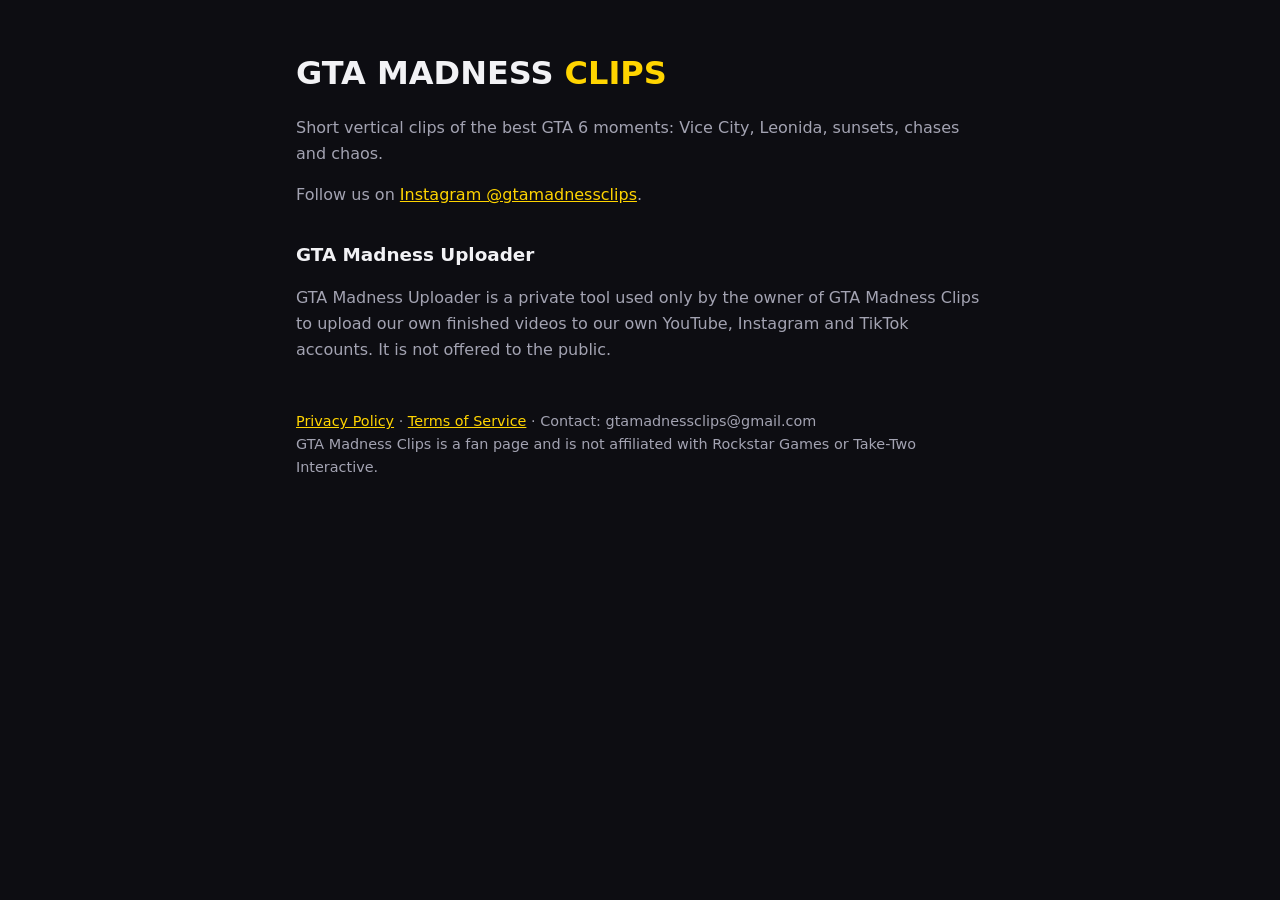
<file: index.html>
<!doctype html><html lang="en"><head><meta charset="utf-8"><meta name="viewport" content="width=device-width,initial-scale=1">
<title>GTA Madness Clips</title><link rel="stylesheet" href="style.css"></head><body><main>
<h1>GTA MADNESS <span>CLIPS</span></h1>
<p>Short vertical clips of the best GTA 6 moments: Vice City, Leonida, sunsets, chases and chaos.</p>
<p>Follow us on <a href="https://www.instagram.com/gtamadnessclips/">Instagram @gtamadnessclips</a>.</p>
<h2>GTA Madness Uploader</h2>
<p>GTA Madness Uploader is a private tool used only by the owner of GTA Madness Clips to upload our own finished videos to our own YouTube, Instagram and TikTok accounts. It is not offered to the public.</p>
<footer><a href="privacy.html">Privacy Policy</a> · <a href="terms.html">Terms of Service</a> · Contact: gtamadnessclips@gmail.com<br>
GTA Madness Clips is a fan page and is not affiliated with Rockstar Games or Take-Two Interactive.</footer>
</main></body></html>
</file>
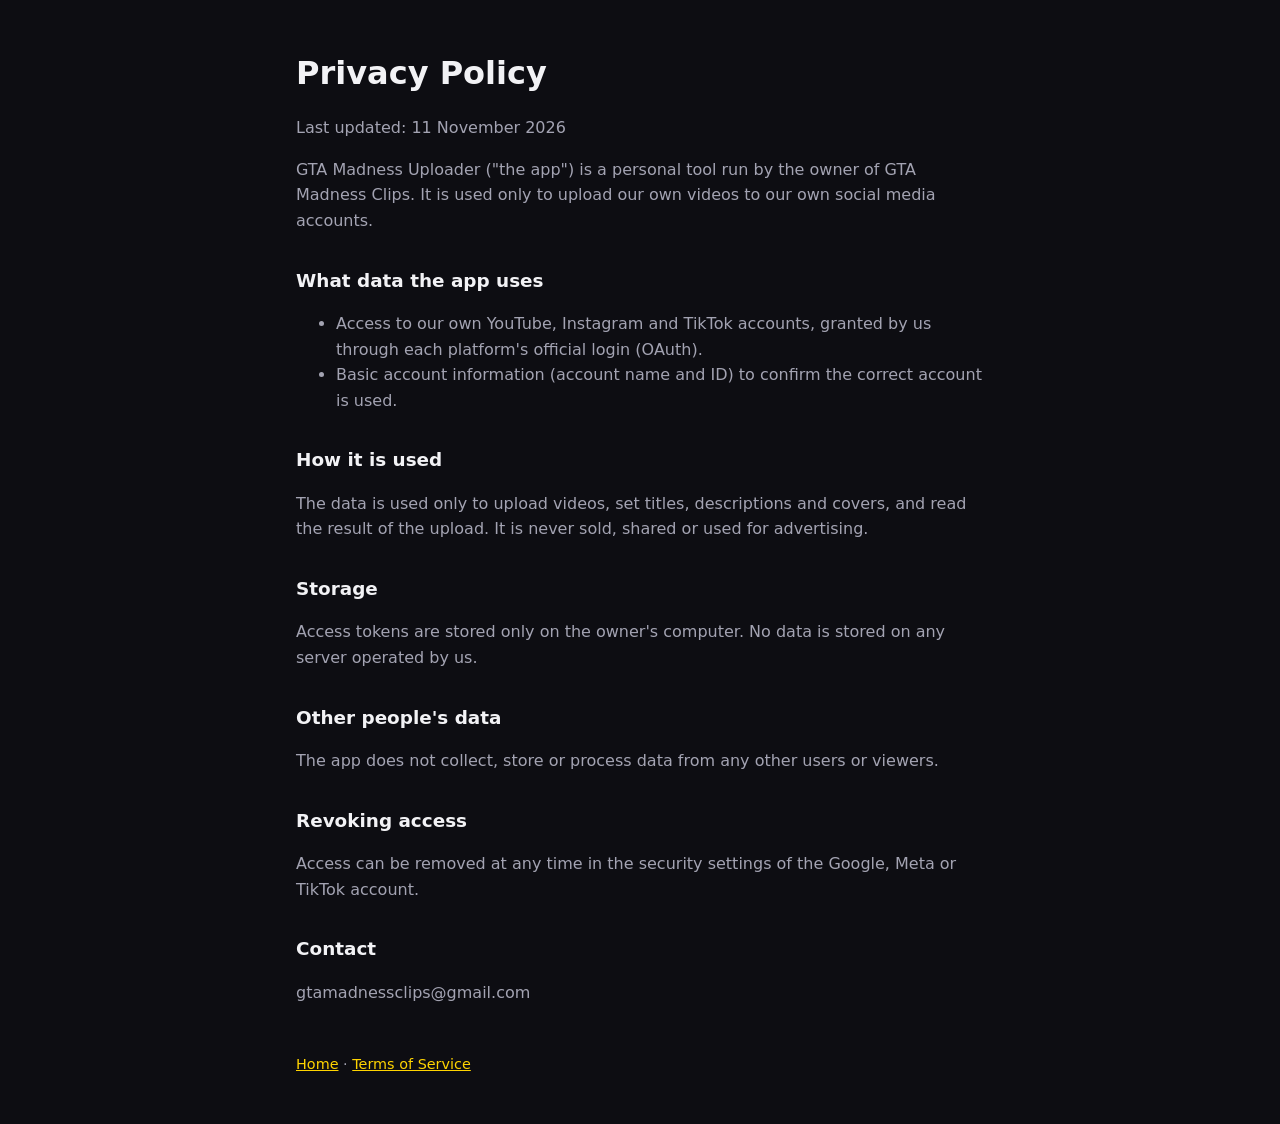
<file: privacy.html>
<!doctype html><html lang="en"><head><meta charset="utf-8"><meta name="viewport" content="width=device-width,initial-scale=1">
<title>Privacy Policy</title><link rel="stylesheet" href="style.css"></head><body><main>
<h1>Privacy Policy</h1><p>Last updated: 11 November 2026</p>
<p>GTA Madness Uploader ("the app") is a personal tool run by the owner of GTA Madness Clips. It is used only to upload our own videos to our own social media accounts.</p>
<h2>What data the app uses</h2>
<ul><li>Access to our own YouTube, Instagram and TikTok accounts, granted by us through each platform's official login (OAuth).</li>
<li>Basic account information (account name and ID) to confirm the correct account is used.</li></ul>
<h2>How it is used</h2>
<p>The data is used only to upload videos, set titles, descriptions and covers, and read the result of the upload. It is never sold, shared or used for advertising.</p>
<h2>Storage</h2>
<p>Access tokens are stored only on the owner's computer. No data is stored on any server operated by us.</p>
<h2>Other people's data</h2>
<p>The app does not collect, store or process data from any other users or viewers.</p>
<h2>Revoking access</h2>
<p>Access can be removed at any time in the security settings of the Google, Meta or TikTok account.</p>
<h2>Contact</h2><p>gtamadnessclips@gmail.com</p>
<footer><a href="index.html">Home</a> · <a href="terms.html">Terms of Service</a></footer>
</main></body></html>
</file>
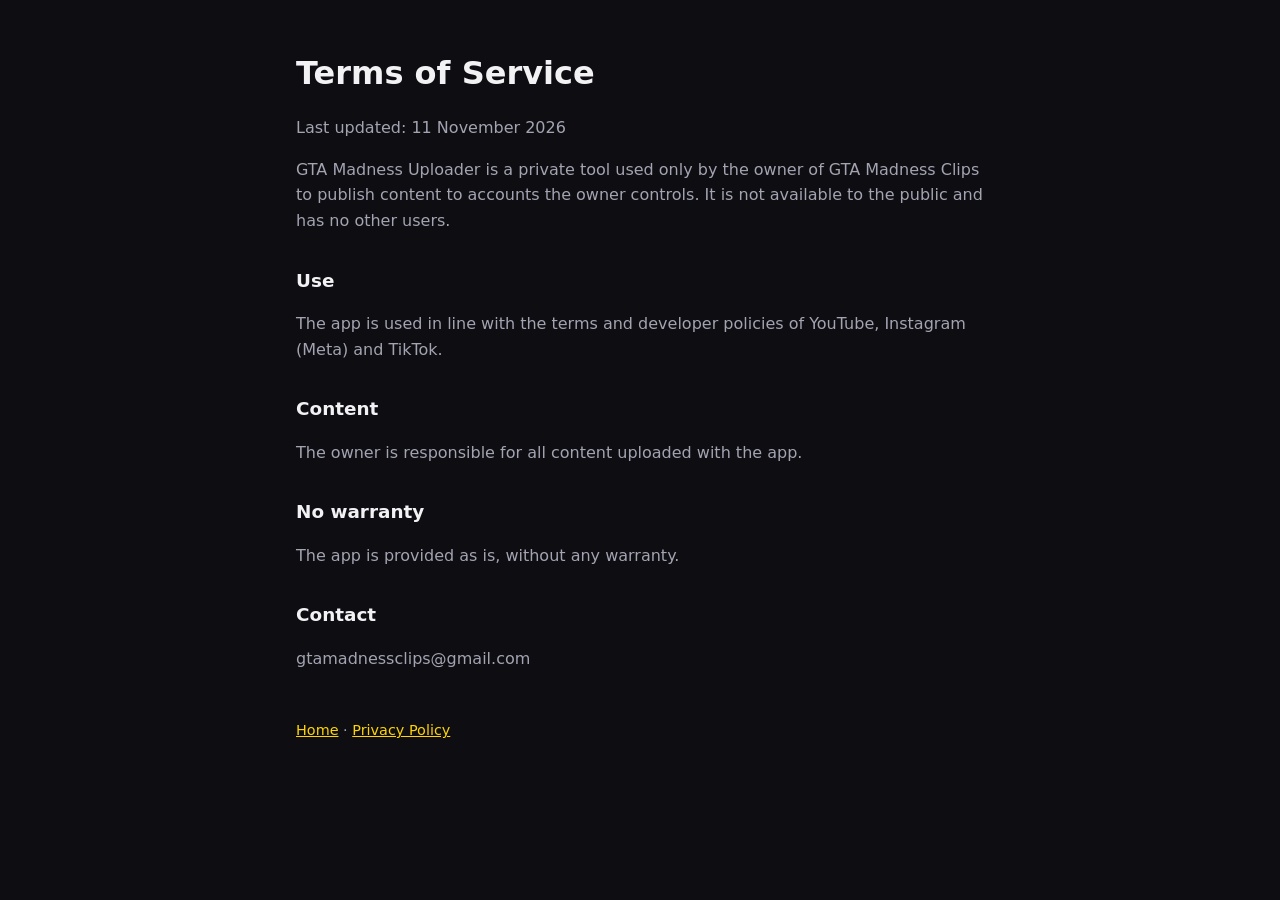
<file: terms.html>
<!doctype html><html lang="en"><head><meta charset="utf-8"><meta name="viewport" content="width=device-width,initial-scale=1">
<title>Terms of Service</title><link rel="stylesheet" href="style.css"></head><body><main>
<h1>Terms of Service</h1><p>Last updated: 11 November 2026</p>
<p>GTA Madness Uploader is a private tool used only by the owner of GTA Madness Clips to publish content to accounts the owner controls. It is not available to the public and has no other users.</p>
<h2>Use</h2><p>The app is used in line with the terms and developer policies of YouTube, Instagram (Meta) and TikTok.</p>
<h2>Content</h2><p>The owner is responsible for all content uploaded with the app.</p>
<h2>No warranty</h2><p>The app is provided as is, without any warranty.</p>
<h2>Contact</h2><p>gtamadnessclips@gmail.com</p>
<footer><a href="index.html">Home</a> · <a href="privacy.html">Privacy Policy</a></footer>
</main></body></html>
</file>
<file: style.css>
:root{--bg:#0d0d12;--fg:#f2f2f5;--muted:#a3a3b2;--accent:#ffd400}
*{box-sizing:border-box}body{margin:0;background:var(--bg);color:var(--fg);font:16px/1.6 system-ui,-apple-system,Segoe UI,Roboto,sans-serif}
main{max-width:720px;margin:0 auto;padding:48px 16px}h1{font-size:2rem;margin:0 0 8px}h1 span{color:var(--accent)}
h2{font-size:1.15rem;margin-top:32px}p,li{color:var(--muted)}a{color:var(--accent)}footer{margin-top:48px;font-size:.9rem;color:var(--muted)}
</file>
